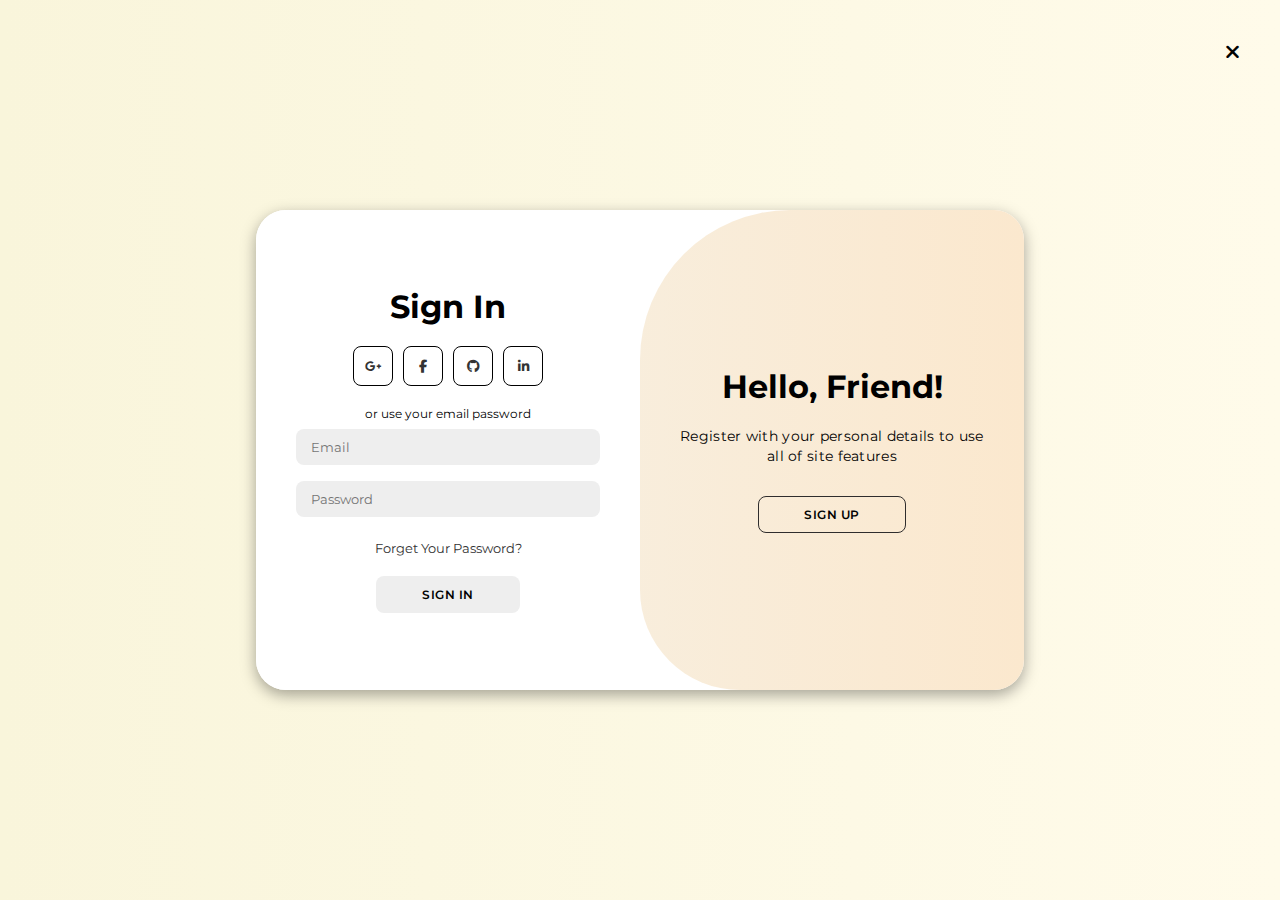
<file: index1.html>
<!DOCTYPE html>
<html lang="en">
  <head>
    <meta charset="UTF-8" />
    <meta name="viewport" content="width=device-width, initial-scale=1.0" />
    <link rel="stylesheet" href="https://cdnjs.cloudflare.com/ajax/libs/font-awesome/6.4.2/css/all.min.css" />
    <link rel="stylesheet" href="style.css" />
    <title>Modern Login Page</title>
  </head>

  <body>
    <div class="button" style="justify-content: end flex-end">
      <a href="index.html" class="close-icon"><i class="fa-solid fa-xmark"></i></a>
    </div>
    <div class="container" id="container">
      <div class="form-container sign-up">
        <form>
          <h1>Create Account</h1>
          <div class="social-icons">
            <a href="#" class="icon"><i class="fa-brands fa-google-plus-g"></i></a>
            <a href="#" class="icon"><i class="fa-brands fa-facebook-f"></i></a>
            <a href="#" class="icon"><i class="fa-brands fa-github"></i></a>
            <a href="#" class="icon"><i class="fa-brands fa-linkedin-in"></i></a>
          </div>
          <span>or use your email for registeration</span>
          <input type="text" placeholder="Name" />
          <input type="email" placeholder="Email" />
          <input type="password" placeholder="Password" />
          <button>Sign Up</button>
        </form>
      </div>
      <div class="form-container sign-in">
        <form>
          <h1>Sign In</h1>
          <div class="social-icons">
            <a href="#" class="icon"><i class="fa-brands fa-google-plus-g"></i></a>
            <a href="#" class="icon"><i class="fa-brands fa-facebook-f"></i></a>
            <a href="#" class="icon"><i class="fa-brands fa-github"></i></a>
            <a href="#" class="icon"><i class="fa-brands fa-linkedin-in"></i></a>
          </div>
          <span>or use your email password</span>
          <input type="email" placeholder="Email" />
          <input type="password" placeholder="Password" />
          <a href="#">Forget Your Password?</a>
          <button>Sign In</button>
        </form>
      </div>
      <div class="toggle-container">
        <div class="toggle">
          <div class="toggle-panel toggle-left">
            <h1>Welcome Back!</h1>
            <p>Enter your personal details to use all of site features</p>
            <button class="hidden" id="login">Sign In</button>
          </div>
          <div class="toggle-panel toggle-right">
            <h1>Hello, Friend!</h1>
            <p>Register with your personal details to use all of site features</p>
            <button class="hidden" id="register">Sign Up</button>
          </div>
        </div>
      </div>
    </div>

    <script src="script.js"></script>
  </body>
</html>
</file>
<file: style.css>
@import url("https://fonts.googleapis.com/css2?family=Montserrat:wght@300;400;500;600;700&display=swap");

* {
  margin: 0;
  padding: 0;
  box-sizing: border-box;
  font-family: "Montserrat", sans-serif;
}

body {
  background-color: #e6e9f6;
  background: linear-gradient(to right, #f9f5db, #fffbea);
  display: flex;
  align-items: center;
  justify-content: center;
  flex-direction: column;
  height: 100vh;
}

.container {
  background-color: #ffffff;
  border-radius: 30px;
  box-shadow: 0 5px 15px rgba(0, 0, 0, 0.35);
  position: relative;
  overflow: hidden;
  width: 768px;
  max-width: 100%;
  min-height: 480px;
}

.container p {
  font-size: 14px;
  line-height: 20px;
  letter-spacing: 0.3px;
  margin: 20px 0;
}

.container span {
  font-size: 12px;
}

.container a {
  color: #333;
  font-size: 13px;
  text-decoration: none;
  margin: 15px 0 10px;
}

.container button {
  background-color: #eee;
  color: #000000;
  font-size: 12px;
  padding: 10px 45px;
  border: 1px solid transparent;
  border-radius: 8px;
  font-weight: 600;
  letter-spacing: 0.5px;
  text-transform: uppercase;
  margin-top: 10px;
  cursor: pointer;
}

.container button.hidden {
  background-color: transparent;
  border-color: #2f2d2d;
}

.container form {
  background-color: #fff;
  display: flex;
  align-items: center;
  justify-content: center;
  flex-direction: column;
  padding: 0 40px;
  height: 100%;
}

.container input {
  background-color: #eee;
  border: none;
  margin: 8px 0;
  padding: 10px 15px;
  font-size: 13px;
  border-radius: 8px;
  width: 100%;
  outline: none;
}

.form-container {
  position: absolute;
  top: 0;
  height: 100%;
  transition: all 0.6s ease-in-out;
}

.sign-in {
  left: 0;
  width: 50%;
  z-index: 2;
}

.container.active .sign-in {
  transform: translateX(100%);
}

.sign-up {
  left: 0;
  width: 50%;
  opacity: 0;
  z-index: 1;
}

.container.active .sign-up {
  transform: translateX(100%);
  opacity: 1;
  z-index: 5;
  animation: move 0.6s;
}

@keyframes move {
  0%,
  49.99% {
    opacity: 0;
    z-index: 1;
  }
  50%,
  100% {
    opacity: 1;
    z-index: 5;
  }
}

.social-icons {
  margin: 20px 0;
}

.social-icons a {
  border: 1px solid #000000;
  border-radius: 20%;
  display: inline-flex;
  justify-content: center;
  align-items: center;
  margin: 0 3px;
  width: 40px;
  height: 40px;
}

.toggle-container {
  position: absolute;
  top: 0;
  left: 50%;
  width: 50%;
  height: 100%;
  overflow: hidden;
  transition: all 0.6s ease-in-out;
  border-radius: 150px 0 0 100px;
  z-index: 1000;
}

.container.active .toggle-container {
  transform: translateX(-100%);
  border-radius: 0 150px 100px 0;
}

.toggle {
  background-color: rgb(219, 203, 181);
  height: 100%;
  background: linear-gradient(to right, #d5c9a23b, #fbe8ce);
  color: #000000;
  position: relative;
  left: -100%;
  height: 100%;
  width: 200%;
  transform: translateX(0);
  transition: all 0.6s ease-in-out;
}

.container.active .toggle {
  transform: translateX(50%);
}

.toggle-panel {
  position: absolute;
  width: 50%;
  height: 100%;
  display: flex;
  align-items: center;
  justify-content: center;
  flex-direction: column;
  padding: 0 30px;
  text-align: center;
  top: 0;
  transform: translateX(0);
  transition: all 0.6s ease-in-out;
}

.toggle-left {
  transform: translateX(-200%);
}

.container.active .toggle-left {
  transform: translateX(0);
}

.toggle-right {
  right: 0;
  transform: translateX(0);
}

.container.active .toggle-right {
  transform: translateX(200%);
}

.close-icon {
  position: absolute;
  top: 40px;
  right: 40px;
  font-size: 20px;
  color: black;
  text-decoration: none;
  opacity: 99%;
}

.close-icon:hover {
  color: rgb(228, 66, 66);
}
</file>
